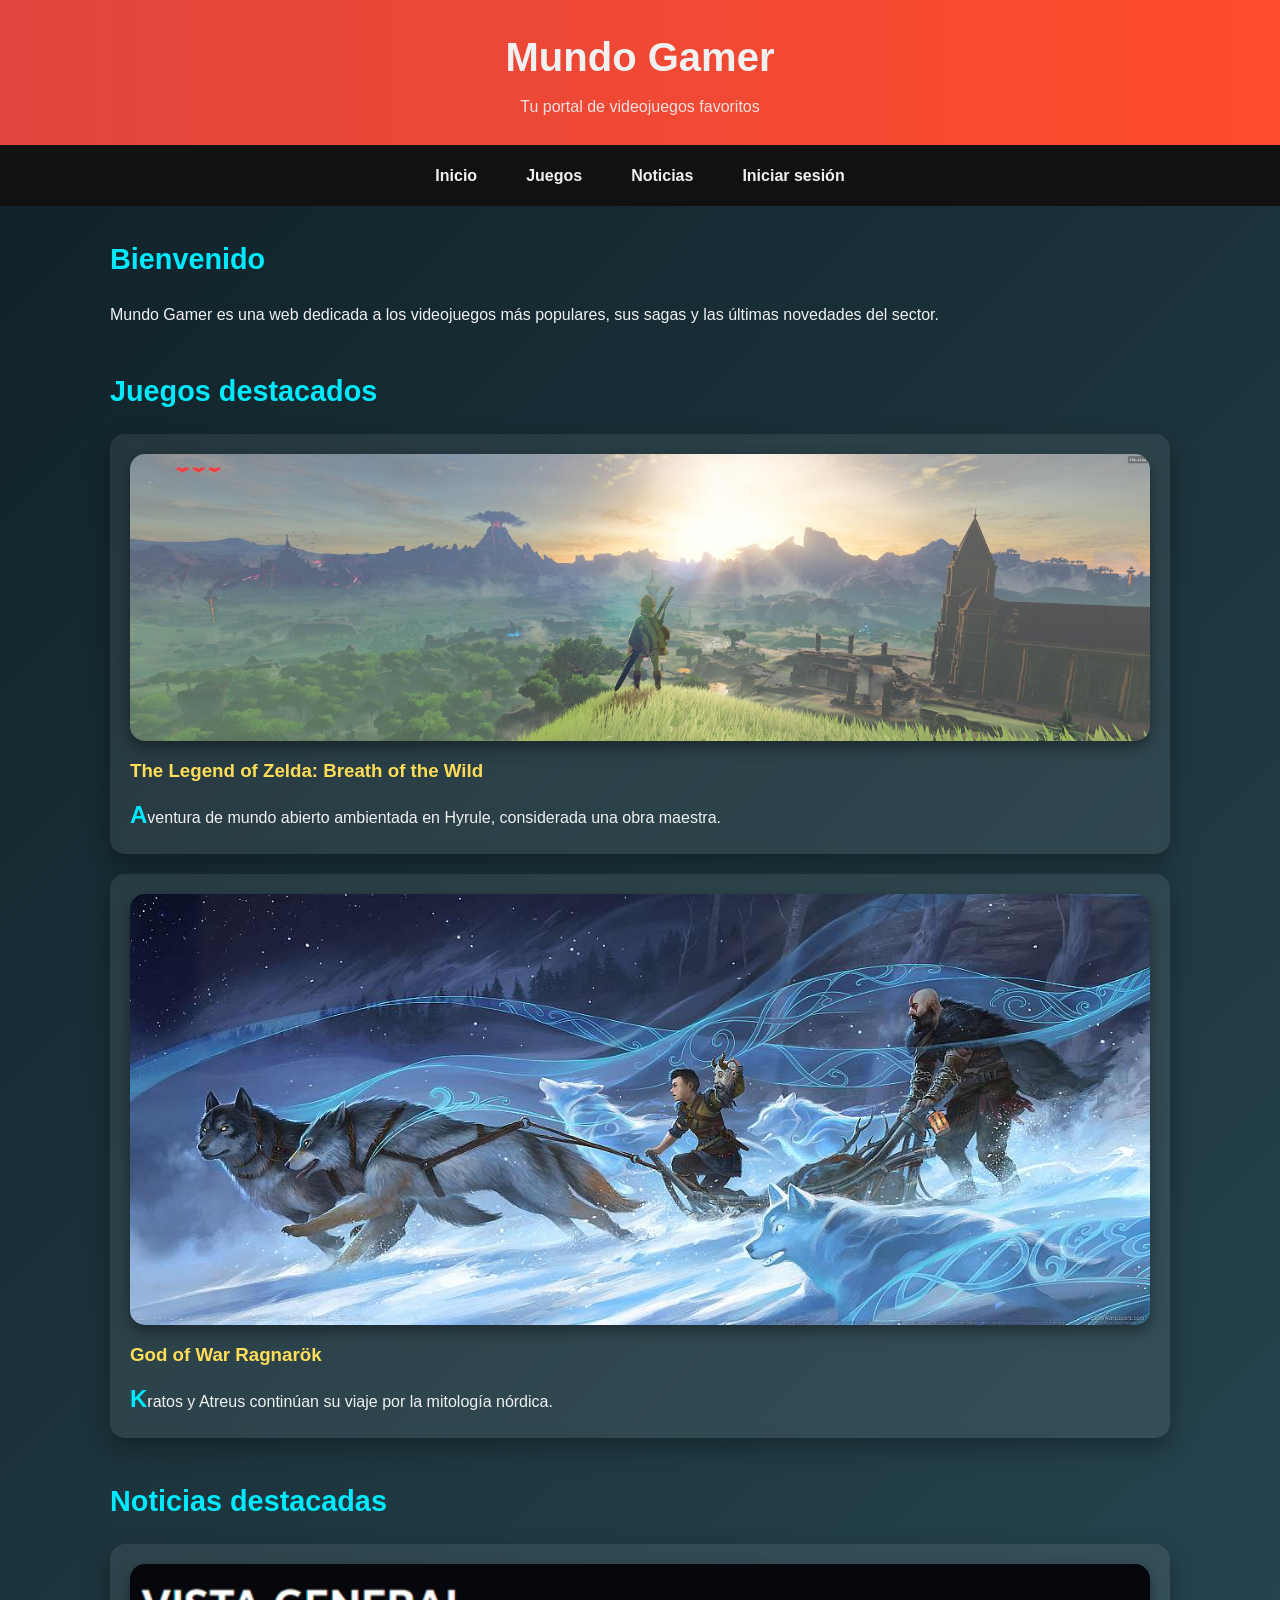
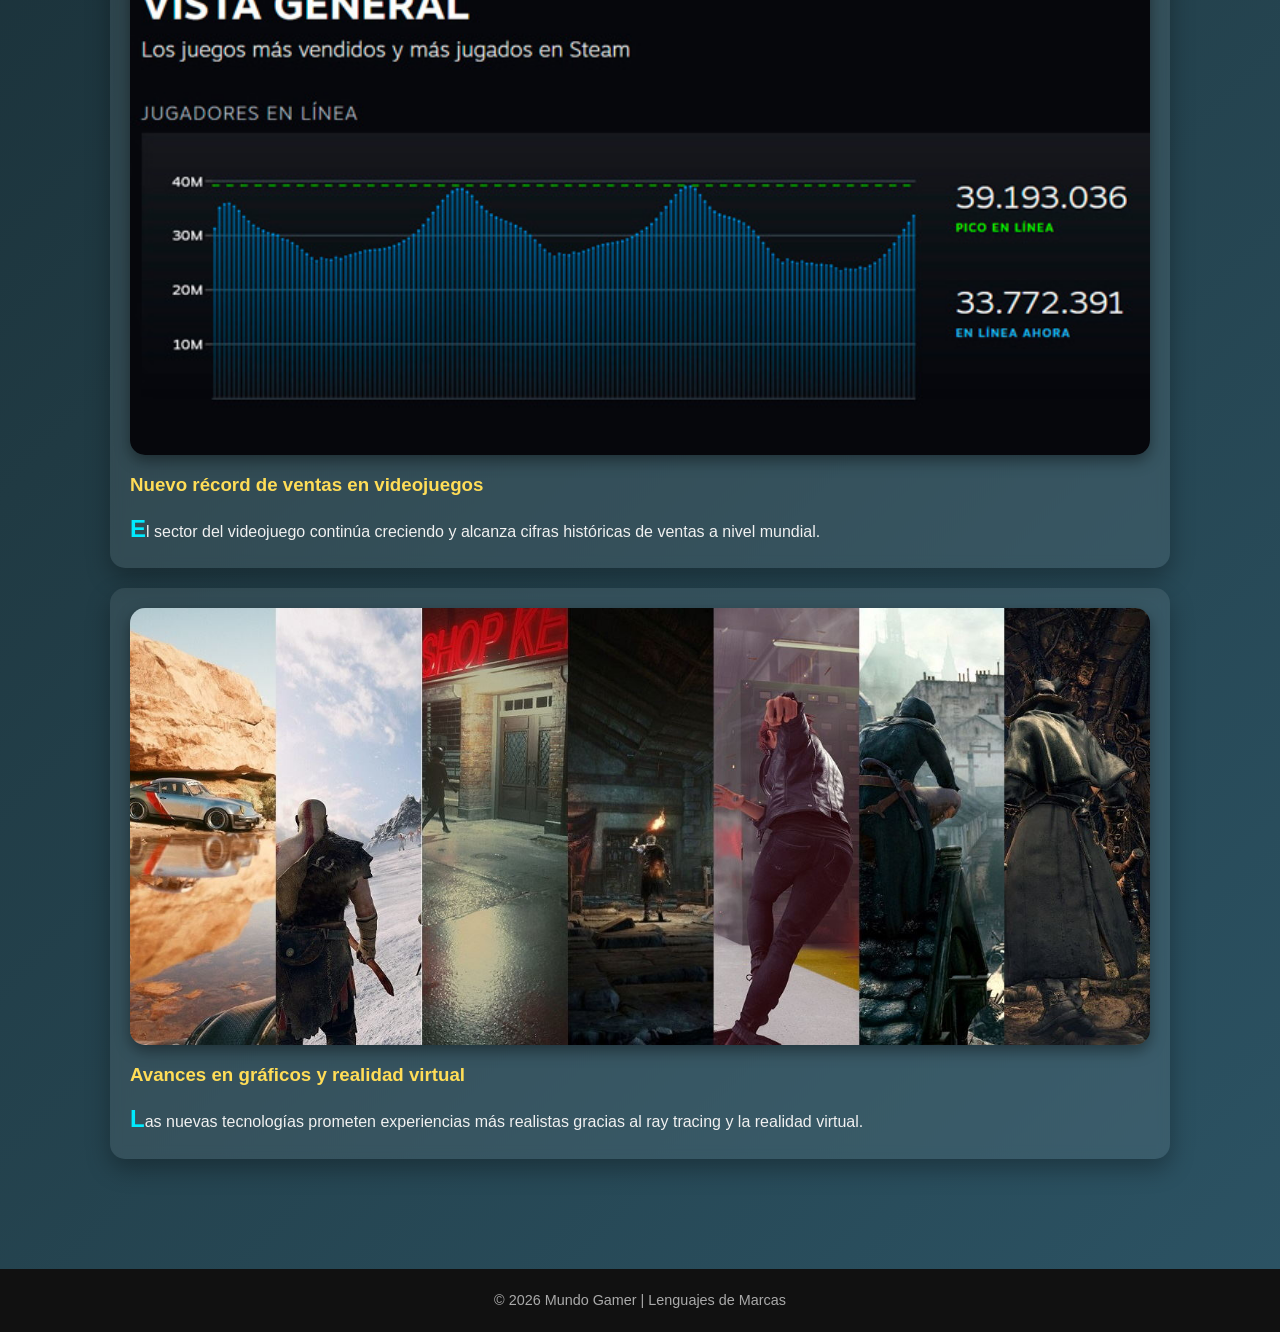
<file: index.html>
<!DOCTYPE html>
<html lang="es">

<head>
    <meta charset="UTF-8">
    <title>Mundo Gamer</title>
    <meta name="viewport" content="width=device-width, initial-scale=1.0">
    <link rel="stylesheet" href="CSSMundoGamer/estilo.css">
</head>

<body>

    <header>
        <h1> Mundo Gamer</h1>
        <p>Tu portal de videojuegos favoritos</p>
    </header>

    <nav>
        <a href="index.html">Inicio</a>
        <a href="juegos.html">Juegos</a>
        <a href="noticias.html">Noticias</a>
        <a href="contacto.html">Iniciar sesión</a>
    </nav>

    <main>
        <section>
            <h2>Bienvenido</h2>
            <p>Mundo Gamer es una web dedicada a los videojuegos más populares, sus sagas y las últimas novedades del
                sector.</p>
        </section>

        <section>
            <h2>Juegos destacados</h2>

            <article>
                <a href="zelda.html">
                    <img src="Imágenes MundoGamer/zelda panoramica.jpg" alt="The Legend of Zelda Breath of the Wild">
                </a>
                <h3>The Legend of Zelda: Breath of the Wild</h3>
                <p>Aventura de mundo abierto ambientada en Hyrule, considerada una obra maestra.</p>
            </article>

            <article>
                <a href="godofwar.html">
                    <img src="Imágenes MundoGamer/panoramica god of war 2.jpg" alt="God of War Ragnarök">
                </a>
                <h3>God of War Ragnarök</h3>
                <p>Kratos y Atreus continúan su viaje por la mitología nórdica.</p>
            </article>
        </section>

        <section>
            <h2>Noticias destacadas</h2>

            <article>
                <a href="coming soon.html">
                    <img src="Imágenes MundoGamer/ventas videojuegos.jpg" alt="Record de vantas en videojuegos">
                </a>
                <h3>Nuevo récord de ventas en videojuegos</h3>
                <p>El sector del videojuego continúa creciendo y alcanza cifras históricas de ventas a nivel mundial.
                </p>
            </article>

            <article>
                <a href="coming soon.html">
                    <img src="Imágenes MundoGamer/avances graficos.jpg" alt="Avances en gráficos y realidad virtual">
                </a>
                <h3>Avances en gráficos y realidad virtual</h3>
                <p>Las nuevas tecnologías prometen experiencias más realistas gracias al ray tracing y la realidad
                    virtual.</p>
            </article>
        </section>
    </main>

    <footer>
        &copy; 2026 Mundo Gamer | Lenguajes de Marcas
    </footer>

</body>

</html>
</file>
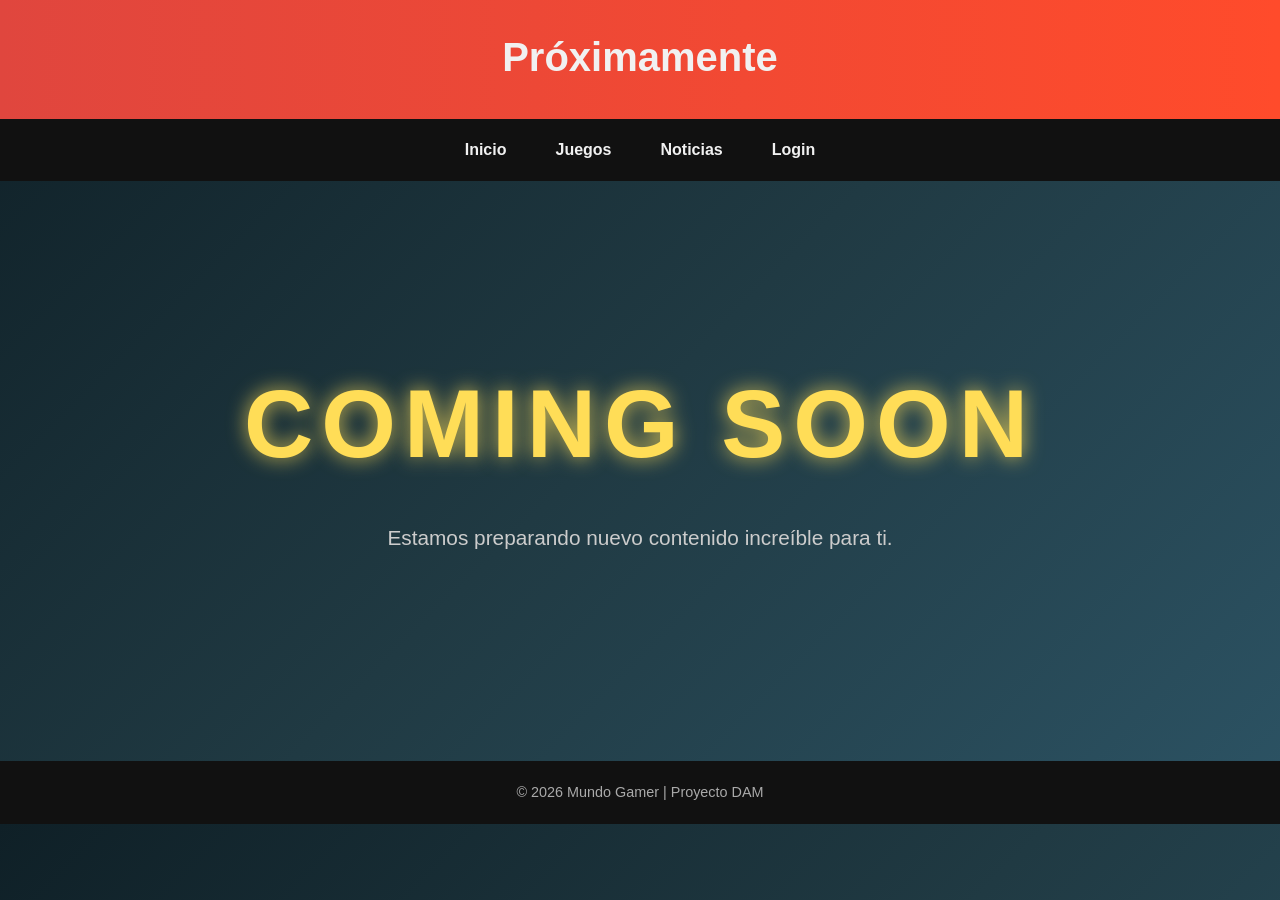
<file: coming soon.html>
<!DOCTYPE html>
<html lang="es">

<head>
    <meta charset="UTF-8">
    <title>Coming Soon | Mundo Gamer</title>
    <meta name="viewport" content="width=device-width, initial-scale=1.0">

    <!-- CSS general -->
    <link rel="stylesheet" href="CSSMundoGamer/estilo.css">

    <!-- CSS específico -->
    <link rel="stylesheet" href="CSSMundoGamer/coming soon.css">
</head>

<body>
    <!-- Gracias por la idea del coming soon Diego -->
    <header>
        <h1>Próximamente</h1>
    </header>

    <nav>
        <a href="index.html">Inicio</a>
        <a href="juegos.html">Juegos</a>
        <a href="noticias.html">Noticias</a>
        <a href="contacto.html">Login</a>
    </nav>

    <main class="coming-container">

        <h2 class="coming-text">COMING SOON</h2>

        <p class="coming-subtext">
            Estamos preparando nuevo contenido increíble para ti.
        </p>

    </main>

    <footer>
        © 2026 Mundo Gamer | Proyecto DAM
    </footer>

</body>

</html>
</file>
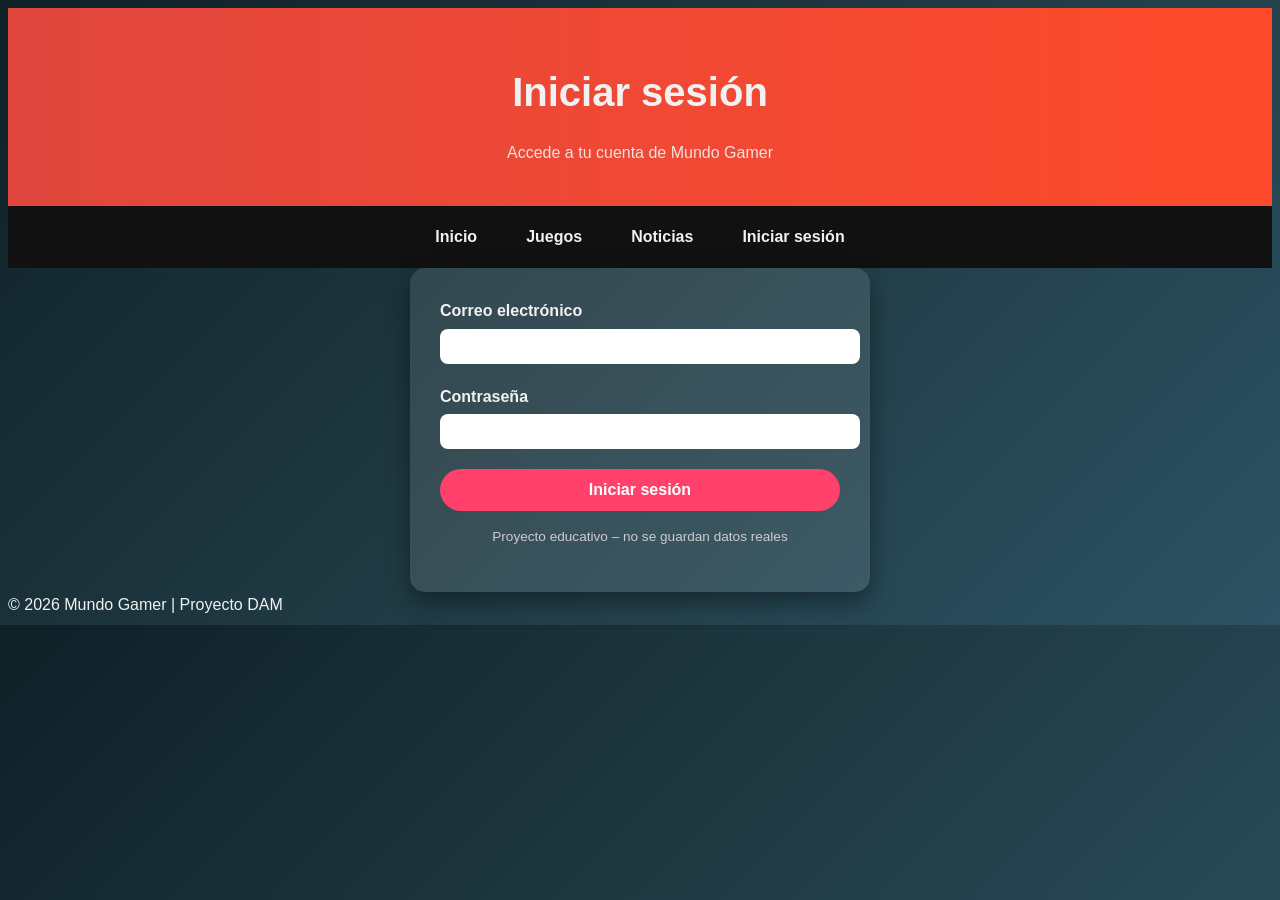
<file: contacto.html>
<!DOCTYPE html>
<html lang="es">

<head>
    <meta charset="UTF-8">
    <title>Iniciar sesión | Mundo Gamer</title>
    <meta name="viewport" content="width=device-width, initial-scale=1.0">
    <link rel="stylesheet" href="CSSMundoGamer/contacto.css">
</head>

<body>

    <header>
        <h1>Iniciar sesión</h1>
        <p>Accede a tu cuenta de Mundo Gamer</p>
    </header>

    <nav>
        <a href="index.html">Inicio</a>
        <a href="juegos.html">Juegos</a>
        <a href="noticias.html">Noticias</a>
        <a href="contacto.html">Iniciar sesión</a>
    </nav>

    <main>

        <section class="login">
            <form action="#" method="post">

                <label for="email">Correo electrónico</label>
                <input type="email" id="email" name="email" required>

                <label for="password">Contraseña</label>
                <input type="password" id="password" name="password" required>

                <button type="submit">Iniciar sesión</button>

                <p class="nota">Proyecto educativo – no se guardan datos reales</p>
            </form>
        </section>

    </main>

    <footer>
        © 2026 Mundo Gamer | Proyecto DAM
    </footer>

</body>

</html>
</file>
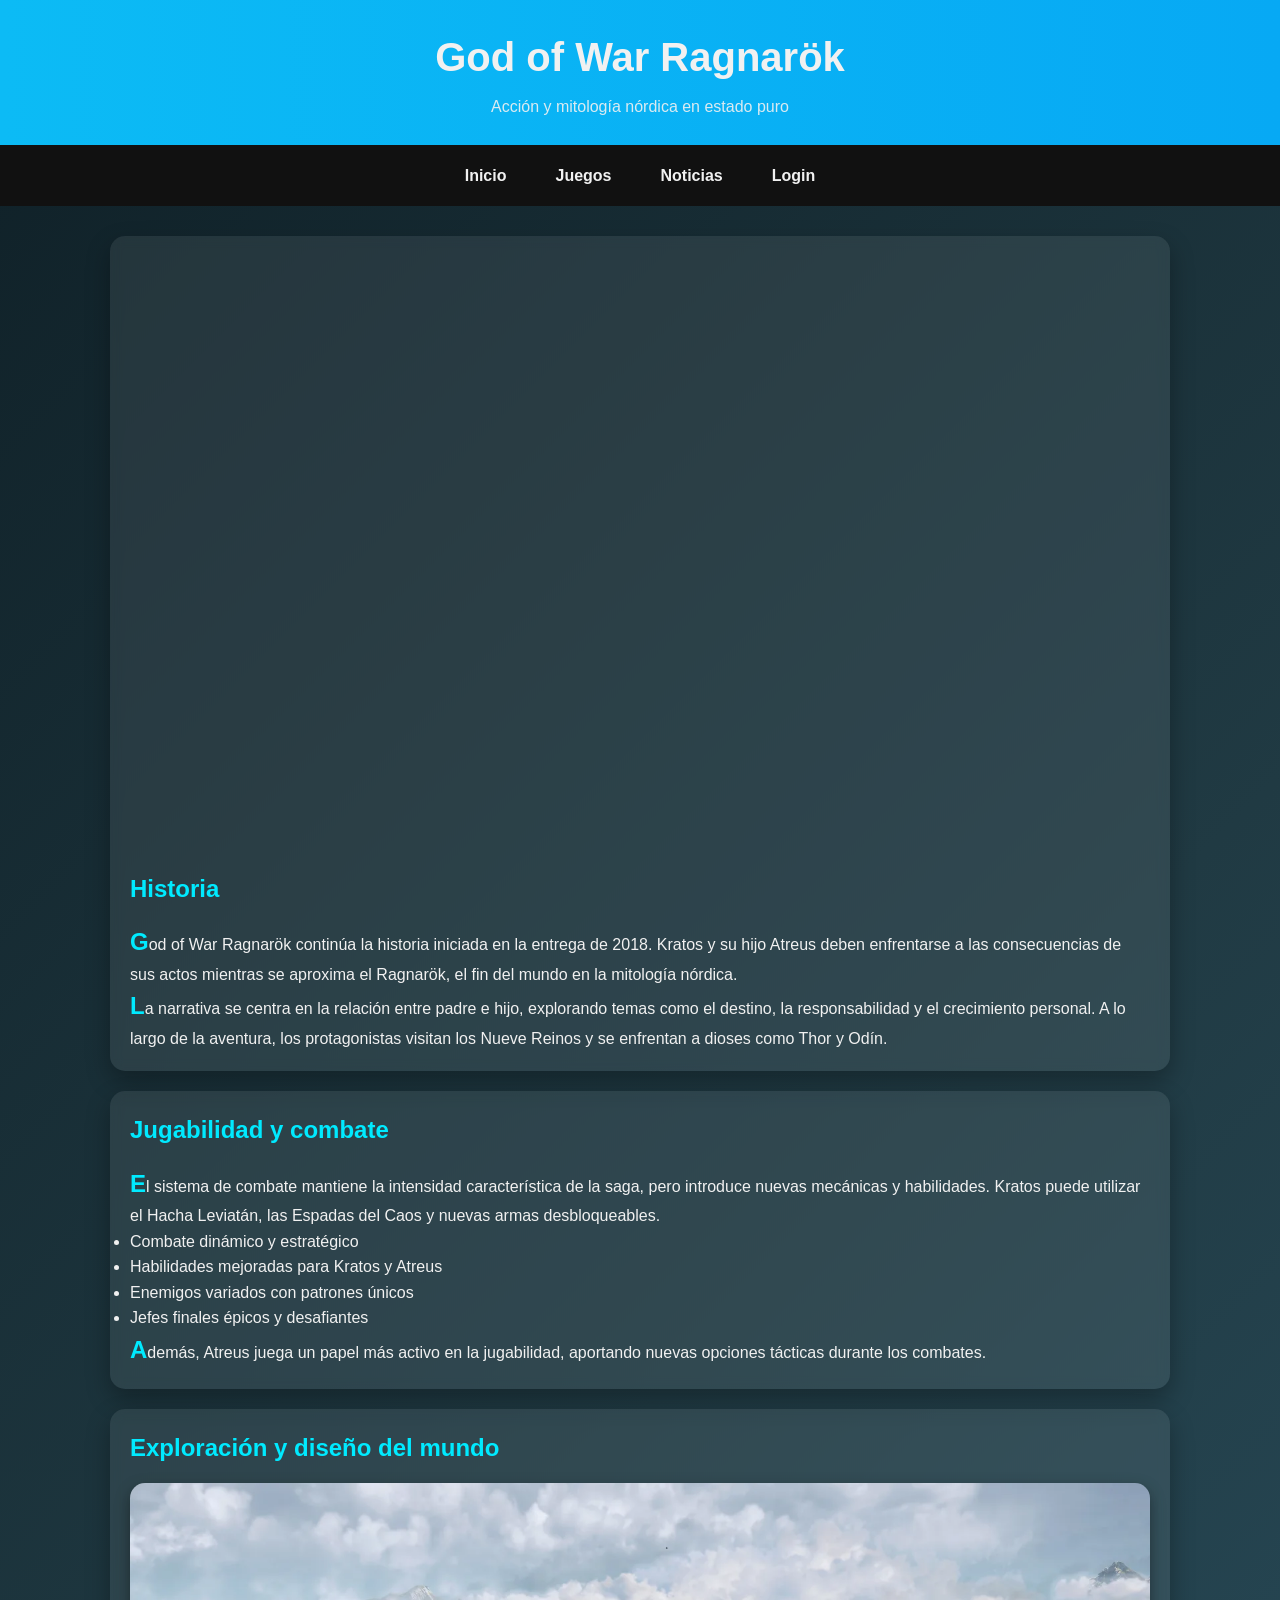
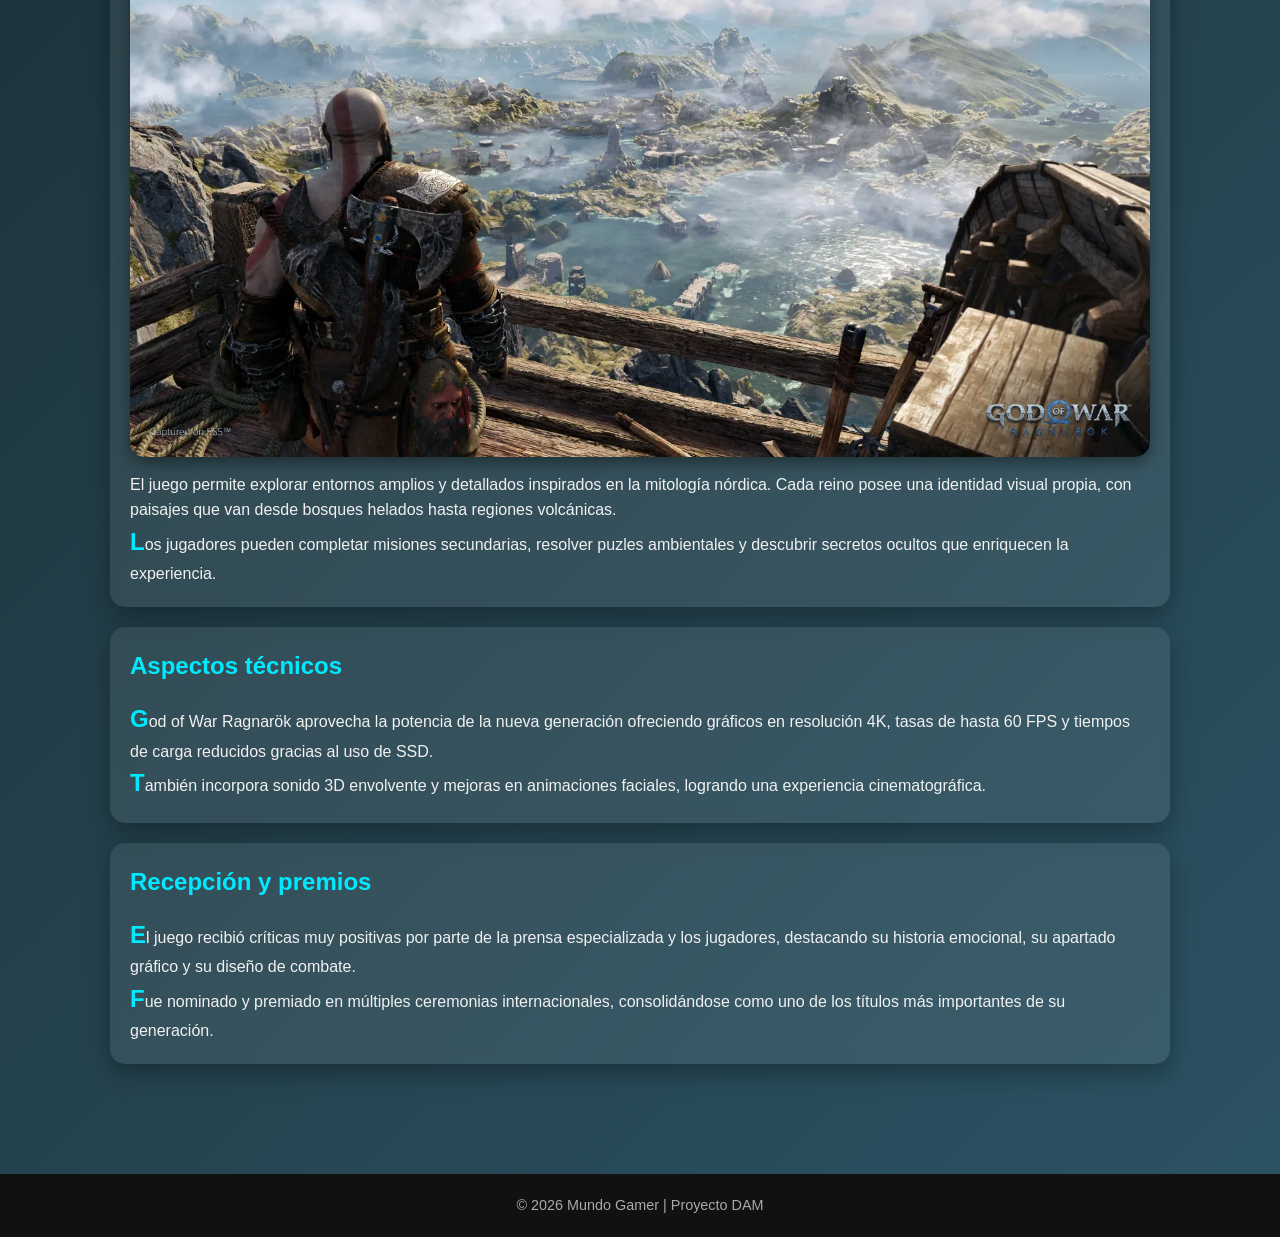
<file: godofwar.html>
<!DOCTYPE html>
<html lang="es">

<head>
    <meta charset="UTF-8">
    <title>God of War Ragnarök | Mundo Gamer</title>
    <meta name="viewport" content="width=device-width, initial-scale=1.0">
    <link rel="stylesheet" href="CSSMundoGamer/godofwar.css">
</head>

<body>

    <header>
        <h1>God of War Ragnarök</h1>
        <p>Acción y mitología nórdica en estado puro</p>
    </header>

    <nav>
        <a href="index.html">Inicio</a>
        <a href="juegos.html">Juegos</a>
        <a href="noticias.html">Noticias</a>
        <a href="contacto.html">Login</a>
    </nav>

    <main>
        <section>

            <article>
                <div class="video-container">
                    <iframe width="auto" height="auto" src="https://www.youtube.com/embed/jb0LtQBNqhY?si=cz6kAe1ga6jBAGvY"
                        title="YouTube video player" frameborder="0"
                        allow="accelerometer; autoplay; clipboard-write; encrypted-media; gyroscope; picture-in-picture; web-share"
                        referrerpolicy="strict-origin-when-cross-origin" allowfullscreen></iframe>
                </div>
                <h2>Historia</h2>

                <p>
                    God of War Ragnarök continúa la historia iniciada en la entrega de 2018.
                    Kratos y su hijo Atreus deben enfrentarse a las consecuencias de sus actos
                    mientras se aproxima el Ragnarök, el fin del mundo en la mitología nórdica.
                </p>

                <p>
                    La narrativa se centra en la relación entre padre e hijo, explorando temas
                    como el destino, la responsabilidad y el crecimiento personal. A lo largo
                    de la aventura, los protagonistas visitan los Nueve Reinos y se enfrentan
                    a dioses como Thor y Odín.
                </p>
            </article>

            <article>
                <h2>Jugabilidad y combate</h2>

                <p>
                    El sistema de combate mantiene la intensidad característica de la saga,
                    pero introduce nuevas mecánicas y habilidades. Kratos puede utilizar el
                    Hacha Leviatán, las Espadas del Caos y nuevas armas desbloqueables.
                </p>

                <ul>
                    <li>Combate dinámico y estratégico</li>
                    <li>Habilidades mejoradas para Kratos y Atreus</li>
                    <li>Enemigos variados con patrones únicos</li>
                    <li>Jefes finales épicos y desafiantes</li>
                </ul>

                <p>
                    Además, Atreus juega un papel más activo en la jugabilidad,
                    aportando nuevas opciones tácticas durante los combates.
                </p>
            </article>

            <article>
                <h2>Exploración y diseño del mundo</h2>

                <p>
                    <img src="Imágenes MundoGamer/God-of-War-Ragnarok.jpg" alt="God-of-War-Ragnarok">
                    El juego permite explorar entornos amplios y detallados inspirados
                    en la mitología nórdica. Cada reino posee una identidad visual propia,
                    con paisajes que van desde bosques helados hasta regiones volcánicas.
                </p>

                <p>
                    Los jugadores pueden completar misiones secundarias, resolver puzles
                    ambientales y descubrir secretos ocultos que enriquecen la experiencia.
                </p>
            </article>

            <article>
                <h2>Aspectos técnicos</h2>

                <p>
                    God of War Ragnarök aprovecha la potencia de la nueva generación
                    ofreciendo gráficos en resolución 4K, tasas de hasta 60 FPS y
                    tiempos de carga reducidos gracias al uso de SSD.
                </p>

                <p>
                    También incorpora sonido 3D envolvente y mejoras en animaciones
                    faciales, logrando una experiencia cinematográfica.
                </p>
            </article>

            <article>
                <h2>Recepción y premios</h2>

                <p>
                    El juego recibió críticas muy positivas por parte de la prensa
                    especializada y los jugadores, destacando su historia emocional,
                    su apartado gráfico y su diseño de combate.
                </p>

                <p>
                    Fue nominado y premiado en múltiples ceremonias internacionales,
                    consolidándose como uno de los títulos más importantes de su generación.
                </p>
            </article>

        </section>

    </main>

    <footer>
        © 2026 Mundo Gamer | Proyecto DAM
    </footer>

</body>

</html>
</file>
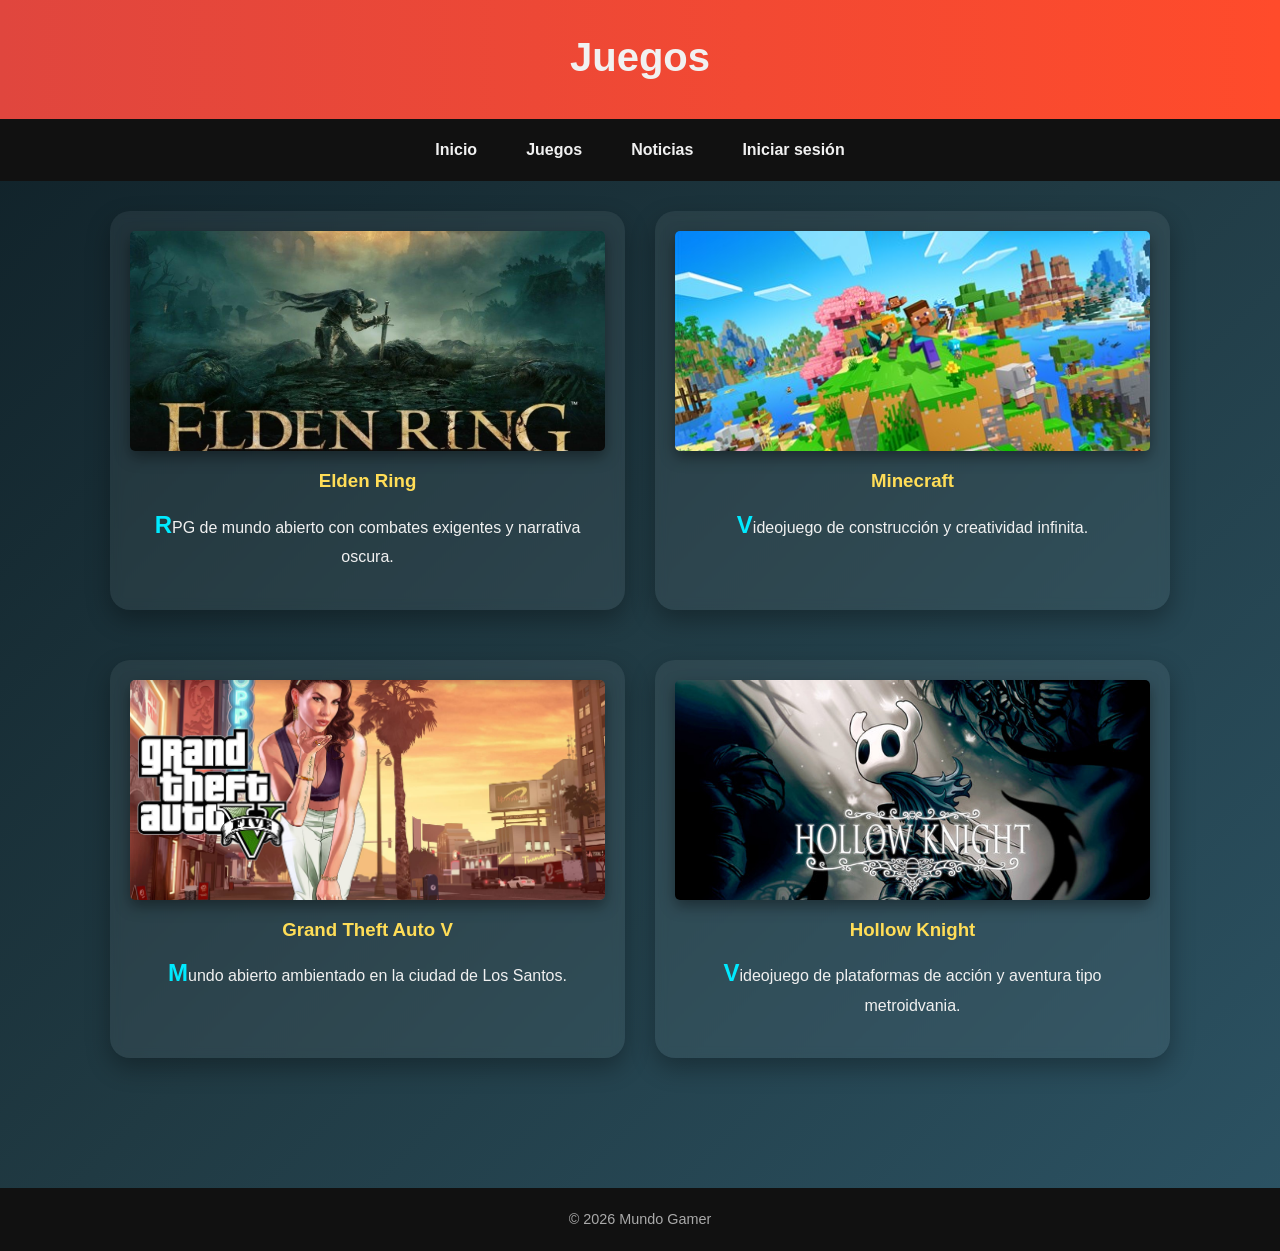
<file: juegos.html>
<!DOCTYPE html>
<html lang="es">

<head>
    <meta charset="UTF-8">
    <title>Juegos | Mundo Gamer</title>
    <meta name="viewport" content="width=device-width, initial-scale=1.0">
    <link rel="stylesheet" href="CSSMundoGamer/estilo.css">
    <link rel="stylesheet" href="CSSMundoGamer/juegos.css">
</head>

<body>

    <header>
        <h1>Juegos</h1>
    </header>

    <nav>
        <a href="index.html">Inicio</a>
        <a href="juegos.html">Juegos</a>
        <a href="noticias.html">Noticias</a>
        <a href="contacto.html">Iniciar sesión</a>
    </nav>

    <main>
        <section class="grid">

            <article>
                <a href="coming soon.html">
                    <img src="Imágenes MundoGamer/elden-ring-.jpg" alt="Elden Ring">
                </a>
                <h3>Elden Ring</h3>
                <p>RPG de mundo abierto con combates exigentes y narrativa oscura.</p>
            </article>

            <article>
                <a href="coming soon.html">
                    <img src="Imágenes MundoGamer/mineccraft4.jpg" alt="Minecraft">
                </a>
                <h3>Minecraft</h3>
                <p>Videojuego de construcción y creatividad infinita.</p>
            </article>

            <article>
                <a href="coming soon.html">
                    <img src="Imágenes MundoGamer/gta-5-1.jpg" alt="GTAV">
                </a>
                <h3>Grand Theft Auto V</h3>
                <p>Mundo abierto ambientado en la ciudad de Los Santos.</p>
            </article>

            <article>
                <a href="coming soon.html">
                    <img src="Imágenes MundoGamer/hollow-knight.jpg" alt="hollow-knight">
                </a>
                <h3>Hollow Knight</h3>
                <p>Videojuego de plataformas de acción y aventura tipo metroidvania.</p>
            </article>

        </section>
    </main>

    <footer>
        &copy; 2026 Mundo Gamer
    </footer>

</body>

</html>
</file>
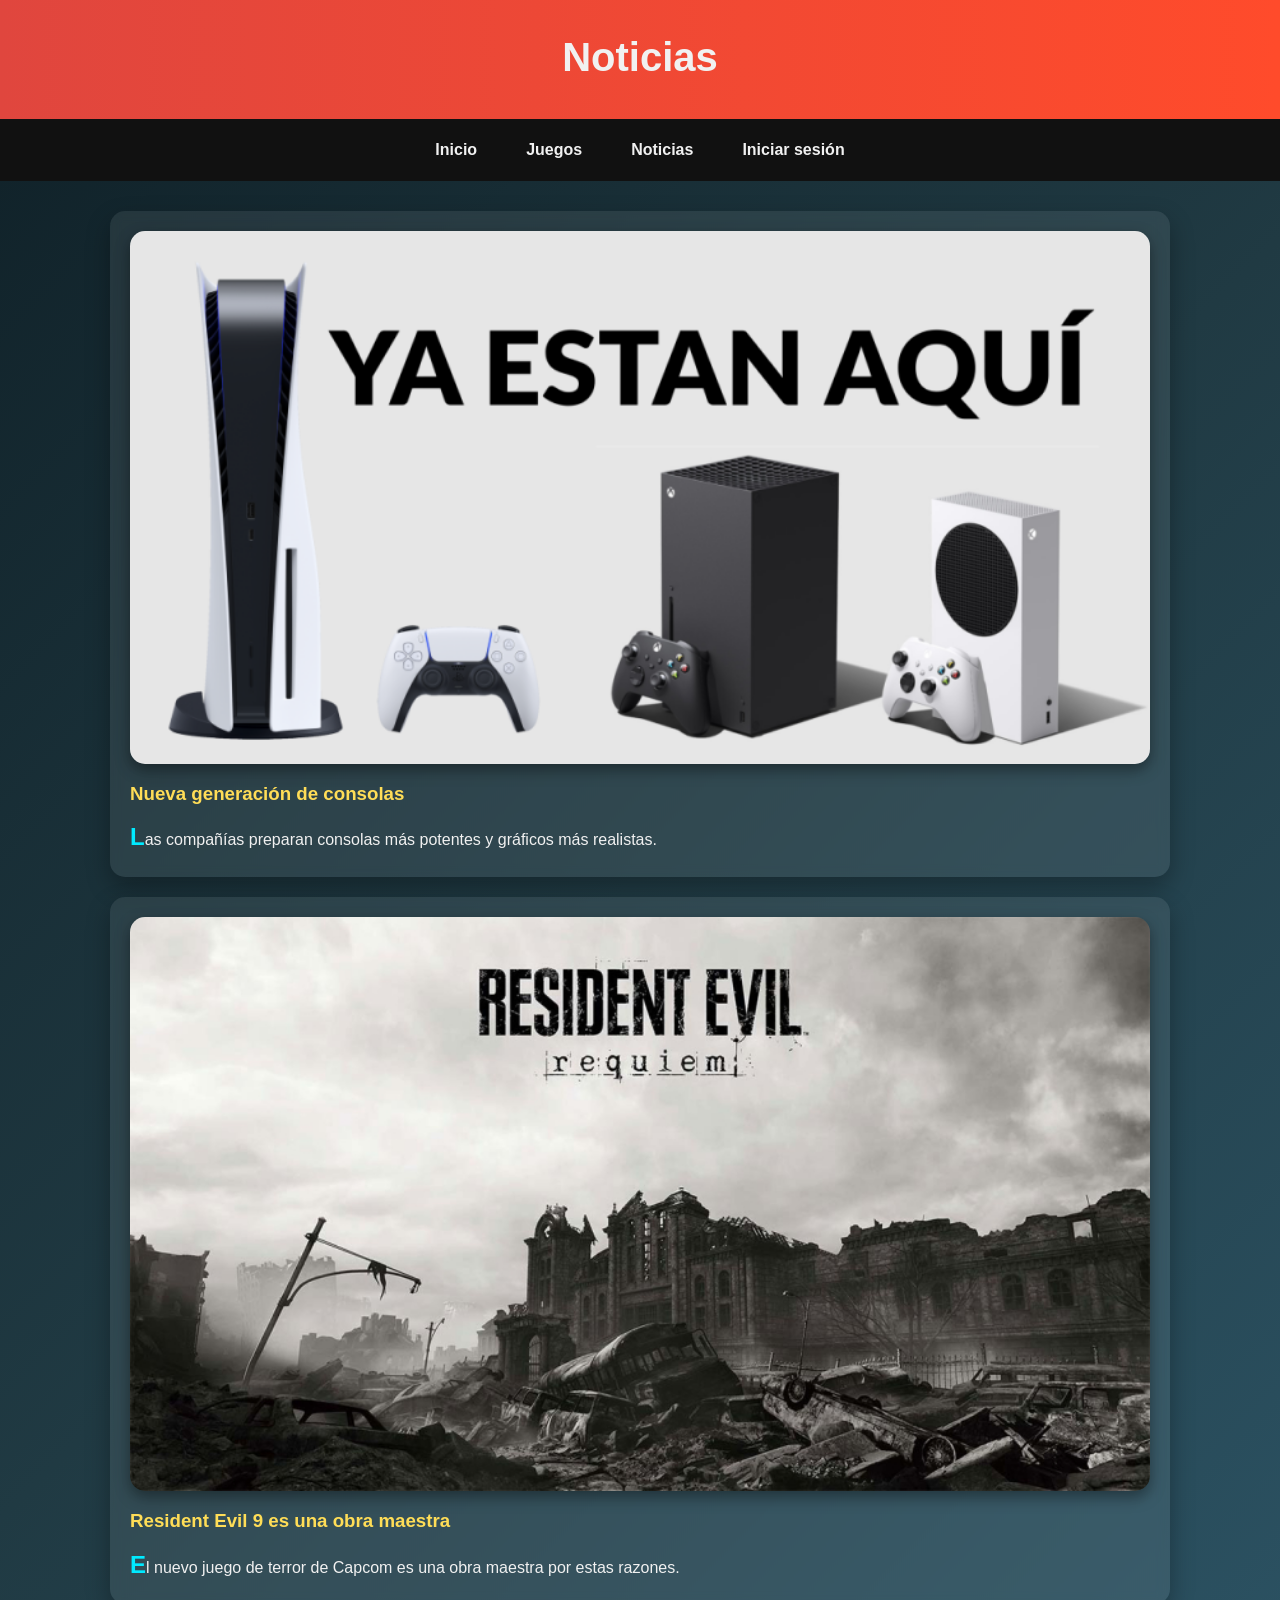
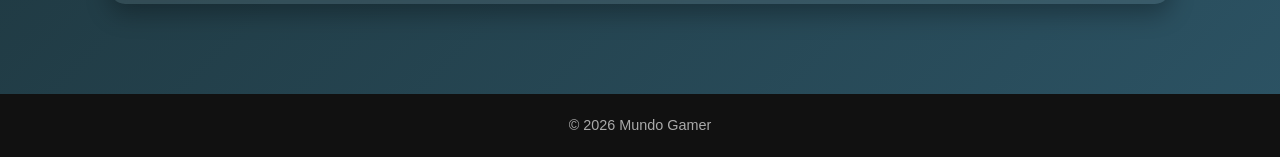
<file: noticias.html>
<!DOCTYPE html>
<html lang="es">

<head>
    <meta charset="UTF-8">
    <title>Noticias | Mundo Gamer</title>
    <meta name="viewport" content="width=device-width, initial-scale=1.0">
    <link rel="stylesheet" href="CSSMundoGamer/estilo.css">
</head>

<body>

    <header>
        <h1>Noticias</h1>
    </header>

    <nav>
        <a href="index.html">Inicio</a>
        <a href="juegos.html">Juegos</a>
        <a href="noticias.html">Noticias</a>
        <a href="contacto.html">Iniciar sesión</a>
    </nav>

    <main>
        <article>
            <a href="nuevageneracion.html">
                <img src="Imágenes MundoGamer/generacion de consolas.png" alt=Nueva generación de consolas>
            </a>
            <h3>Nueva generación de consolas</h3>
            <p>Las compañías preparan consolas más potentes y gráficos más realistas.</p>
        </article>

        <article>
            <a href="coming soon.html">
                <img src="Imágenes MundoGamer/resident evil.jpeg" alt="Resident Evil 9">
            </a>
            <h3>Resident Evil 9 es una obra maestra</h3>
            <p>El nuevo juego de terror de Capcom es una obra maestra por estas razones.</p>
        </article>
    </main>

    <footer>
        &copy; 2026 Mundo Gamer
    </footer>

</body>

</html>
</file>
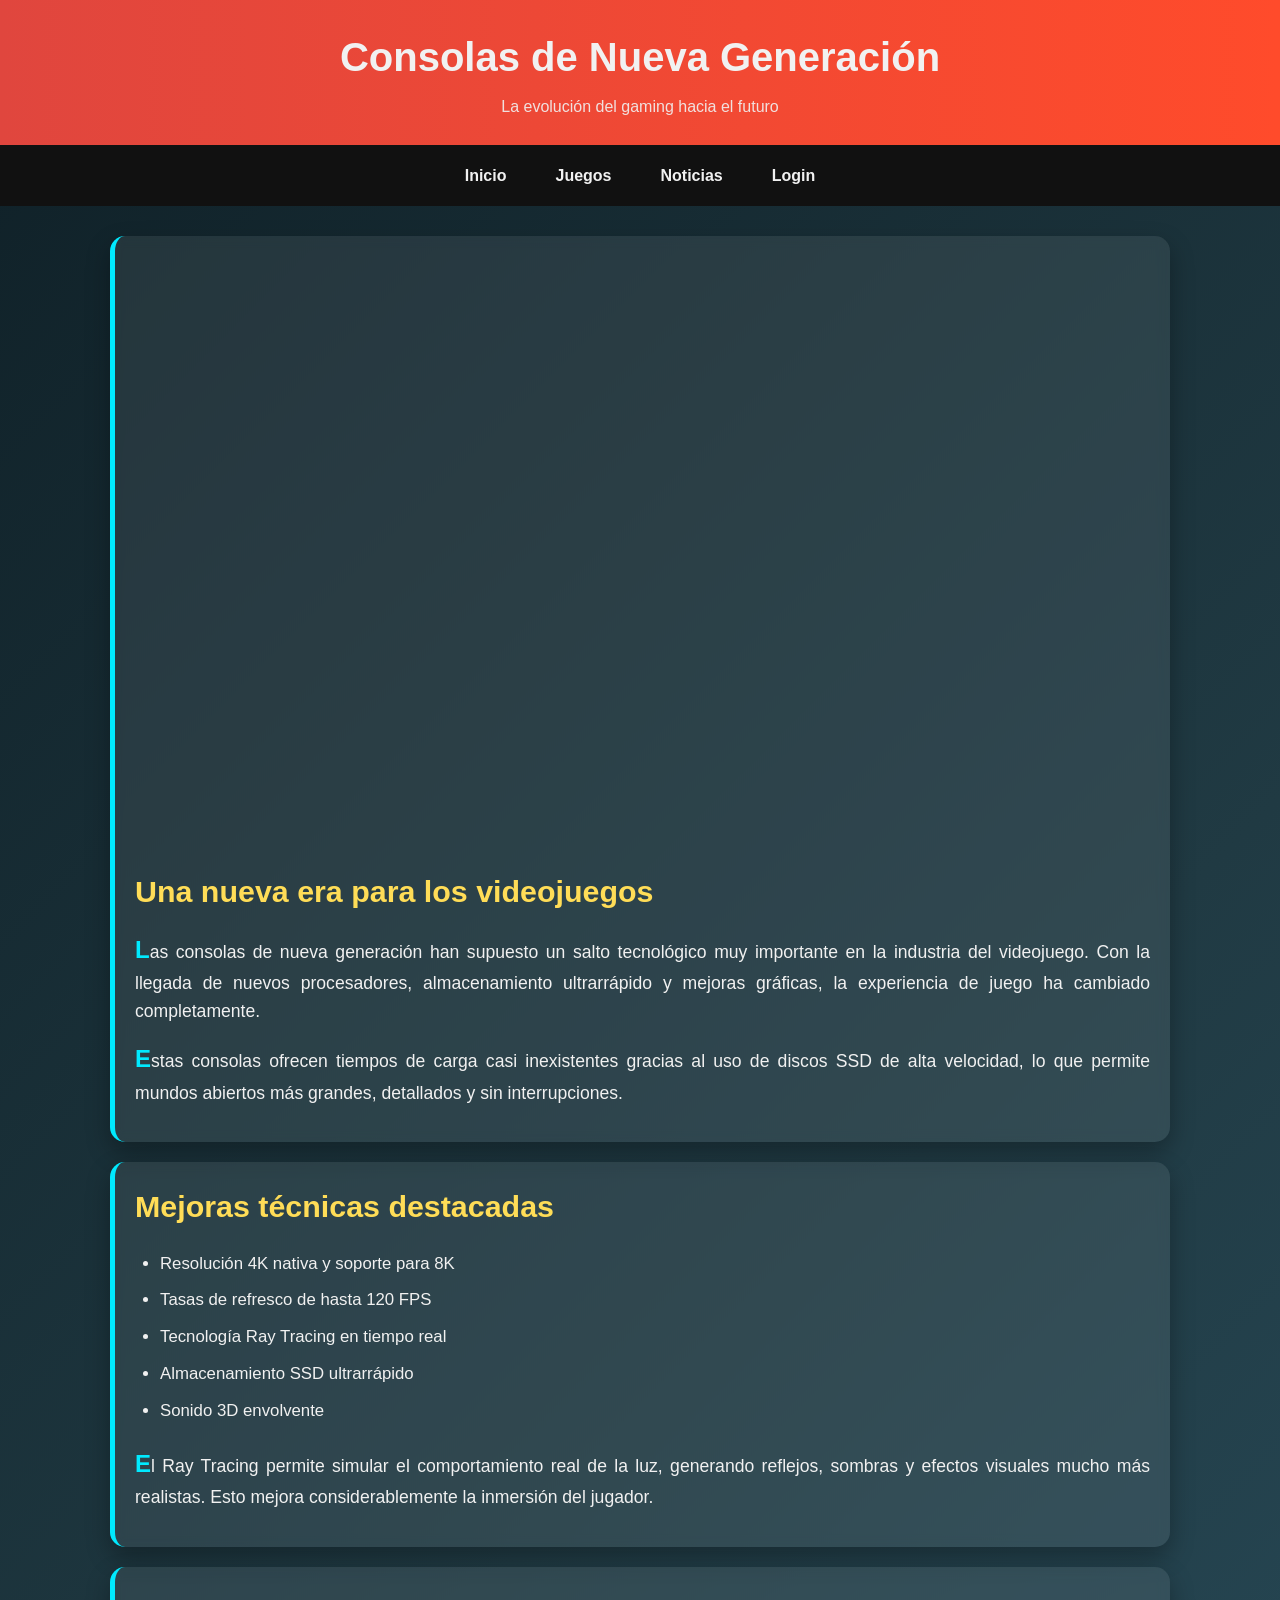
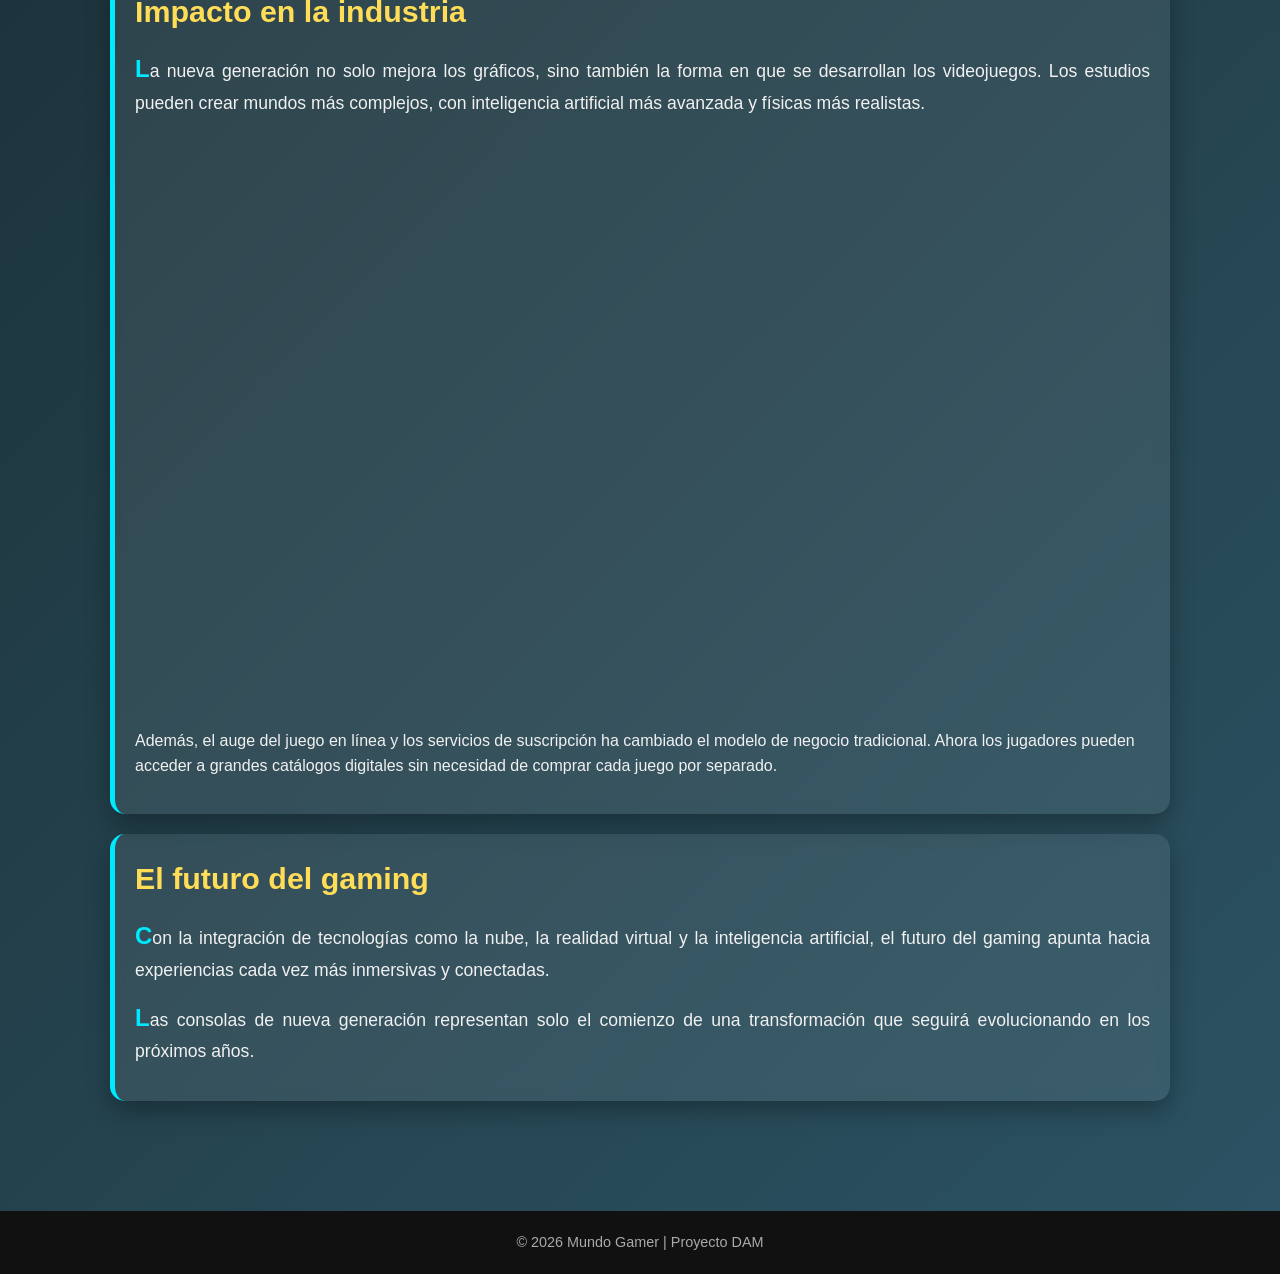
<file: nuevageneracion.html>
<!DOCTYPE html>
<html lang="es">

<head>
    <meta charset="UTF-8">
    <title>Consolas de Nueva Generación | Mundo Gamer</title>
    <meta name="viewport" content="width=device-width, initial-scale=1.0">
    <link rel="stylesheet" href="CSSMundoGamer/estilo.css">
    <link rel="stylesheet" href="CSSMundoGamer/noticia.css">
</head>

<body>

    <header>
        <h1>Consolas de Nueva Generación</h1>
        <p>La evolución del gaming hacia el futuro</p>
    </header>

    <nav>
        <a href="index.html">Inicio</a>
        <a href="juegos.html">Juegos</a>
        <a href="noticias.html">Noticias</a>
        <a href="contacto.html">Login</a>
    </nav>

    <main>

        <section>

            <article>
                <div class="video-container">
                    <iframe width="auto" height="auto"
                        src="https://www.youtube.com/embed/RkC0l4iekYo?si=dTOjBMLJp6_vdG45&amp;start=2"
                        title="YouTube video player" frameborder="0"
                        allow="accelerometer; autoplay; clipboard-write; encrypted-media; gyroscope; picture-in-picture; web-share"
                        referrerpolicy="strict-origin-when-cross-origin" allowfullscreen></iframe>
                </div>
                <h2>Una nueva era para los videojuegos</h2>

                <p>
                    Las consolas de nueva generación han supuesto un salto tecnológico
                    muy importante en la industria del videojuego. Con la llegada de
                    nuevos procesadores, almacenamiento ultrarrápido y mejoras gráficas,
                    la experiencia de juego ha cambiado completamente.
                </p>

                <p>
                    Estas consolas ofrecen tiempos de carga casi inexistentes gracias al
                    uso de discos SSD de alta velocidad, lo que permite mundos abiertos
                    más grandes, detallados y sin interrupciones.
                </p>
            </article>

            <article>
                <h2>Mejoras técnicas destacadas</h2>

                <ul>
                    <li>Resolución 4K nativa y soporte para 8K</li>
                    <li>Tasas de refresco de hasta 120 FPS</li>
                    <li>Tecnología Ray Tracing en tiempo real</li>
                    <li>Almacenamiento SSD ultrarrápido</li>
                    <li>Sonido 3D envolvente</li>
                </ul>

                <p>
                    El Ray Tracing permite simular el comportamiento real de la luz,
                    generando reflejos, sombras y efectos visuales mucho más realistas.
                    Esto mejora considerablemente la inmersión del jugador.
                </p>
            </article>

            <article>
                <h2>Impacto en la industria</h2>

                <p>
                    La nueva generación no solo mejora los gráficos, sino también la
                    forma en que se desarrollan los videojuegos. Los estudios pueden
                    crear mundos más complejos, con inteligencia artificial más avanzada
                    y físicas más realistas.
                </p>

                <p>
                <div class="video-container">
                    <iframe width="560" height="315" src="https://www.youtube.com/embed/0tUqIHwHDEc?si=ZnsW5uPnUv-Yh7PS"
                        title="YouTube video player" frameborder="0"
                        allow="accelerometer; autoplay; clipboard-write; encrypted-media; gyroscope; picture-in-picture; web-share"
                        referrerpolicy="strict-origin-when-cross-origin" allowfullscreen></iframe>
                </div>
                Además, el auge del juego en línea y los servicios de suscripción
                ha cambiado el modelo de negocio tradicional. Ahora los jugadores
                pueden acceder a grandes catálogos digitales sin necesidad de comprar
                cada juego por separado.
                </p>
            </article>

            <article>
                <h2>El futuro del gaming</h2>

                <p>
                    Con la integración de tecnologías como la nube, la realidad virtual
                    y la inteligencia artificial, el futuro del gaming apunta hacia
                    experiencias cada vez más inmersivas y conectadas.
                </p>

                <p>
                    Las consolas de nueva generación representan solo el comienzo de una
                    transformación que seguirá evolucionando en los próximos años.
                </p>
            </article>

        </section>

    </main>

    <footer>
        © 2026 Mundo Gamer | Proyecto DAM
    </footer>

</body>

</html>
</file>
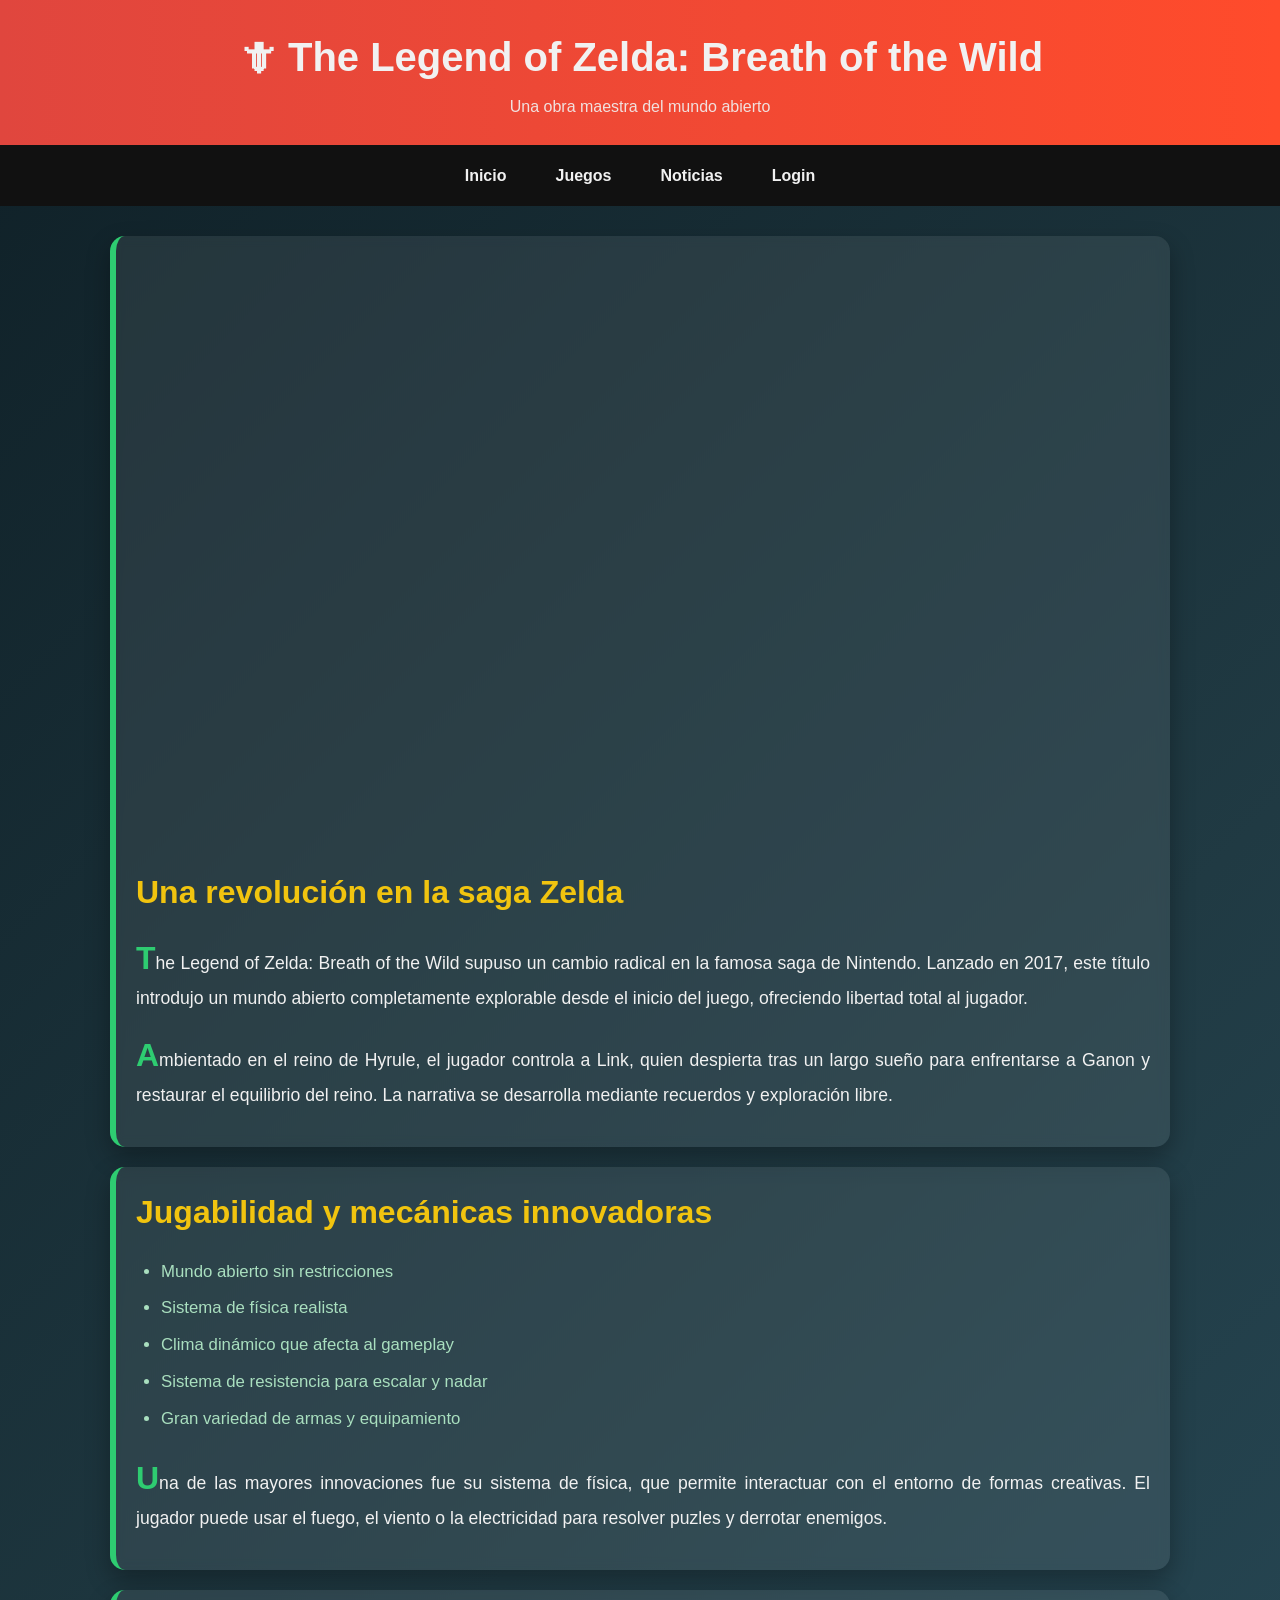
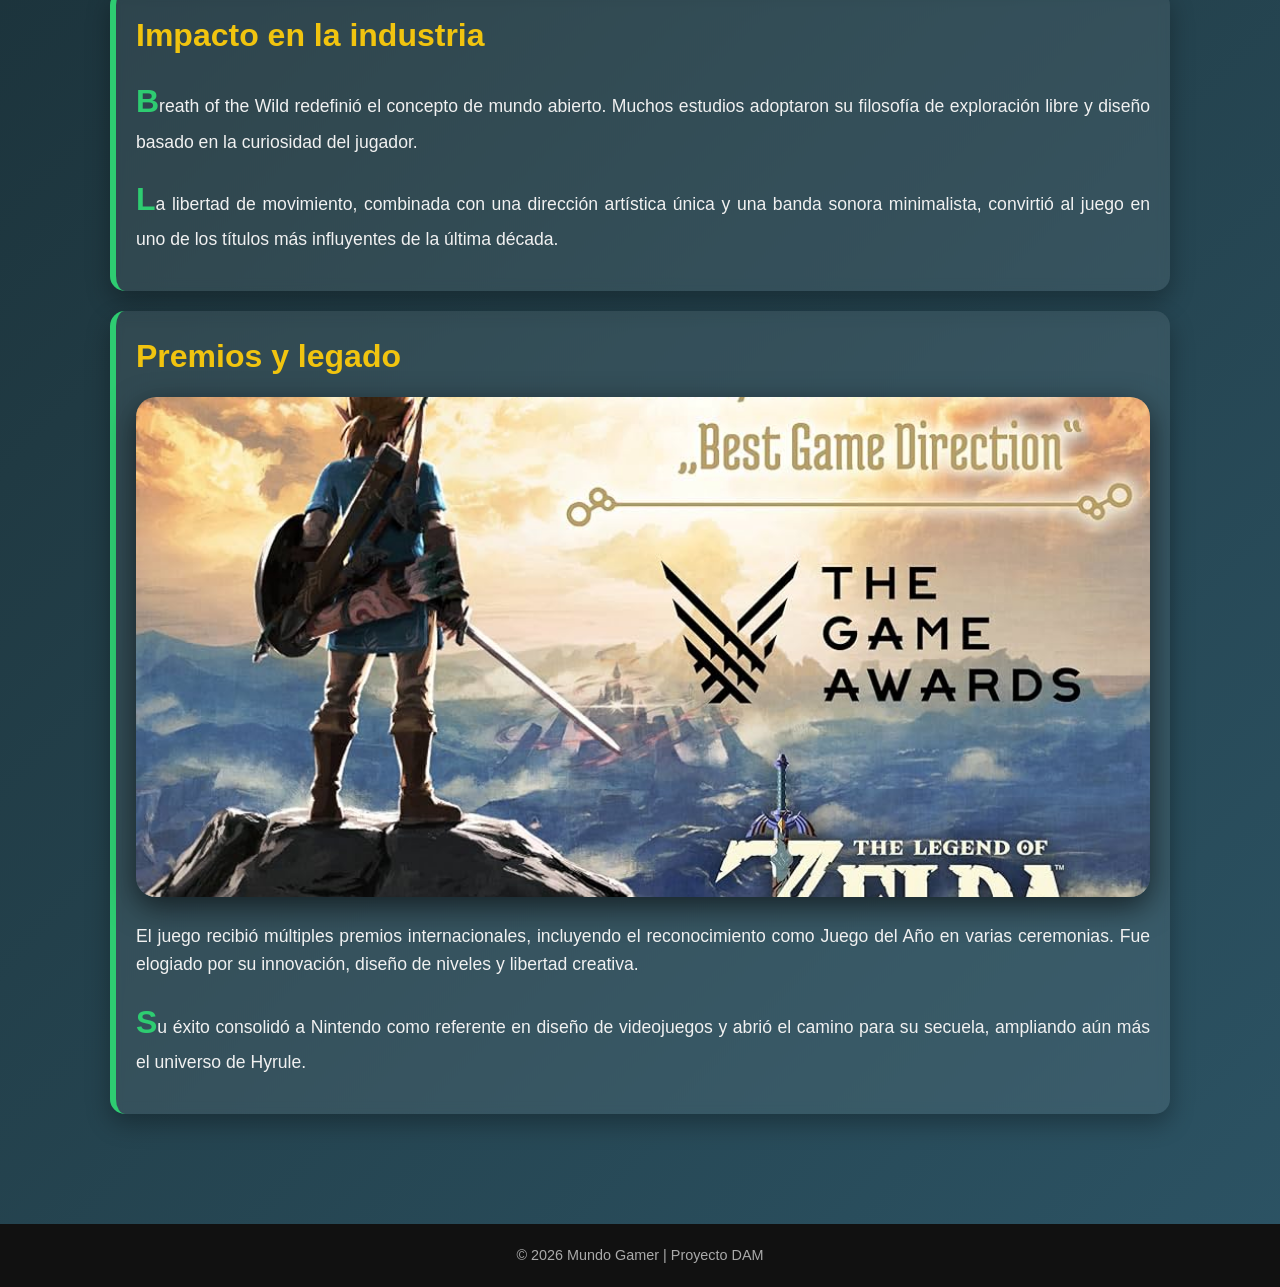
<file: zelda.html>
<!DOCTYPE html>
<html lang="es">

<head>
    <meta charset="UTF-8">
    <title>The Legend of Zelda: Breath of the Wild | Mundo Gamer</title>
    <meta name="viewport" content="width=device-width, initial-scale=1.0">

    <!-- CSS general -->
    <link rel="stylesheet" href="CSSMundoGamer/estilo.css">

    <!--CSS específico-->
    <link rel="stylesheet" href="CSSMundoGamer/zelda.css">
</head>

<body>

    <header>
        <h1>🗡 The Legend of Zelda: Breath of the Wild</h1>
        <p>Una obra maestra del mundo abierto</p>
    </header>

    <nav>
        <a href="index.html">Inicio</a>
        <a href="juegos.html">Juegos</a>
        <a href="noticias.html">Noticias</a>
        <a href="contacto.html">Login</a>
    </nav>

    <main>

        <section>

            <article>
                <div class="video-container">
                <iframe width="auto" height="auto" src="https://www.youtube.com/embed/ofH5ptn5w-A?si=a5ORl6lsvdeqjFOD"
                    title="YouTube video player" frameborder="0"
                    allow="accelerometer; autoplay; clipboard-write; encrypted-media; gyroscope; picture-in-picture; web-share"
                    referrerpolicy="strict-origin-when-cross-origin" allowfullscreen></iframe>
                </div>
                <h2>Una revolución en la saga Zelda</h2>

                <p>
                    The Legend of Zelda: Breath of the Wild supuso un cambio radical en la
                    famosa saga de Nintendo. Lanzado en 2017, este título introdujo un
                    mundo abierto completamente explorable desde el inicio del juego,
                    ofreciendo libertad total al jugador.
                </p>

                <p>
                    Ambientado en el reino de Hyrule, el jugador controla a Link,
                    quien despierta tras un largo sueño para enfrentarse a Ganon y
                    restaurar el equilibrio del reino. La narrativa se desarrolla
                    mediante recuerdos y exploración libre.
                </p>
            </article>

            <article>
                <h2>Jugabilidad y mecánicas innovadoras</h2>

                <ul>
                    <li>Mundo abierto sin restricciones</li>
                    <li>Sistema de física realista</li>
                    <li>Clima dinámico que afecta al gameplay</li>
                    <li>Sistema de resistencia para escalar y nadar</li>
                    <li>Gran variedad de armas y equipamiento</li>
                </ul>

                <p>
                    Una de las mayores innovaciones fue su sistema de física,
                    que permite interactuar con el entorno de formas creativas.
                    El jugador puede usar el fuego, el viento o la electricidad
                    para resolver puzles y derrotar enemigos.
                </p>
            </article>

            <article>
                <h2>Impacto en la industria</h2>

                <p>
                    Breath of the Wild redefinió el concepto de mundo abierto.
                    Muchos estudios adoptaron su filosofía de exploración libre
                    y diseño basado en la curiosidad del jugador.
                </p>

                <p>
                    La libertad de movimiento, combinada con una dirección artística
                    única y una banda sonora minimalista, convirtió al juego en uno
                    de los títulos más influyentes de la última década.
                </p>
            </article>

            <article>
                <h2>Premios y legado</h2>

                <p>
                    <img src="Imágenes MundoGamer/gameawards.jpg" alt="Premios de The Legend of Zelda: Breath of the Wild">
                    El juego recibió múltiples premios internacionales, incluyendo
                    el reconocimiento como Juego del Año en varias ceremonias.
                    Fue elogiado por su innovación, diseño de niveles y libertad creativa.
                </p>

                <p>
                    Su éxito consolidó a Nintendo como referente en diseño de videojuegos
                    y abrió el camino para su secuela, ampliando aún más el universo
                    de Hyrule.
                </p>
            </article>

        </section>

    </main>

    <footer>
        © 2026 Mundo Gamer | Proyecto DAM
    </footer>

</body>

</html>
</file>
<file: CSSMundoGamer/estilo.css>
/* RESET */
* {
    margin: 0;
    padding: 0;
    box-sizing: border-box;
}

/* GENERAL */
body {
    font-family: "Segoe UI", Arial, sans-serif;
    background: linear-gradient(135deg, #0f2027, #203a43, #2c5364);
    color: #f1f1f1;
    line-height: 1.6;
}

/* cabecera */
header {
    background: linear-gradient(90deg, #E0463E, #ff4b2b);
    text-align: center;
    padding: 25px 15px;
}

header h1 {
    font-size: 2.5rem;
    margin-bottom: 5px;
}

header p {
    font-size: 1rem;
    opacity: 0.9;
}

/* menus */
nav {
    background-color: #111;
    display: flex;
    justify-content: center;
    gap: 25px;
    padding: 12px;
    position: sticky;
    top: 0;
    z-index: 99999;
}

nav a {
    color: #f1f1f1;
    text-decoration: none;
    font-weight: 600;
    padding: 6px 12px;
    border-radius: 20px;
    transition: 0.3s;
}

nav a:hover {
    background-color: #ff416c;
    color: white;
}

/* CONTENIDO */
main {
    padding: 30px 20px;
    max-width: 1100px;
    margin: auto;
}

section {
    margin-bottom: 40px;
}

section h2 {
    color: #00eaff;
    margin-bottom: 20px;
    font-size: 1.8rem;
}

/* tarjetas de los articulos */
article {
    background: rgba(255, 255, 255, 0.08);
    backdrop-filter: blur(6px);
    padding: 20px;
    margin-bottom: 20px;
    border-radius: 15px;
    box-shadow: 0 10px 25px rgba(0, 0, 0, 0.3);
    transition: transform 0.3s;
}

article:hover {
    transform: translateY(-5px);
}

article h3 {
    color: #ffdd57;
    margin-bottom: 10px;
}

/* PSEUDO-ELEMENTO */
article p::first-letter {
    font-size: 1.5rem;
    font-weight: bold;
    color: #00eaff;
}

/* GRID */
.grid {
    display: block;
}

/* pie de la pagina */
footer {
    background-color: #111;
    text-align: center;
    padding: 20px;
    font-size: 0.9rem;
    color: #aaa;
    margin-top: 40px;
}

/* RESPONSIVE */
@media (min-width: 768px) {
    .grid {
        display: flex;
        gap: 25px;
    }

    article {
        flex: 1;
    }
}

@media (max-width: 600px) {
    header h1 {
        font-size: 2rem;
    }

    nav {
        flex-wrap: wrap;
        gap: 10px;
    }
}

/* IMÁGENES DE JUEGOS */
article img {
    width: 100%;
    height: auto;
    display: block;
    object-fit: cover;
    border-radius: 15px;
    margin-bottom: 15px;
    box-shadow: 0 6px 15px rgba(0, 0, 0, 0.4);
    transition: transform 0.3s ease, box-shadow 0.3s ease;
}

/* IMÁGENES EN LA PÁGINA DE JUEGOS */
.grid article img {
    width: 400px;
    height: 400px;
    display: block;
    object-fit: cover;
    border-radius: 5px;
}

.grid article img:hover {
    transform: scale(1.03);
    box-shadow: 0 12px 30px rgba(0, 0, 0, 0.6);
}

/*Visualizacion de algunos elementos que me dan toc*/
.grid {
    display: grid;
    grid-template-columns: repeat(2, 1fr);
    gap: 25px;
}

@media (max-width: 768px) {
    .grid {
        grid-template-columns: 1fr;
    }
}
</file>
<file: CSSMundoGamer/coming soon.css>
.coming-container {
    height: 60vh;
    display: flex;
    flex-direction: column;
    justify-content: center;
    align-items: center;
}

/* Texto gigante */
.coming-text {
    font-size: 6rem;
    font-weight: 900;
    letter-spacing: 8px;
    color: #ffdd57;
    text-align: center;
    text-shadow: 0 0 20px rgba(255, 221, 87, 0.8);
    animation: pulse 2s infinite alternate;
}

/* Subtexto */
.coming-subtext {
    margin-top: 20px;
    font-size: 1.3rem;
    color: #ccc;
    text-align: center;
}

/* Animación suave */
@keyframes pulse {
    from {
        transform: scale(1);
        opacity: 0.8;
    }

    to {
        transform: scale(1.05);
        opacity: 1;
    }
}

/* Responsive */
@media (max-width: 768px) {
    .coming-text {
        font-size: 3rem;
        letter-spacing: 4px;
    }
}
</file>
<file: CSSMundoGamer/contacto.css>
/* Pagina de iniciar sesino */
.login {
    display: flex;
    justify-content: center;
    align-items: center;
}

.login form {
    background: rgba(255, 255, 255, 0.1);
    padding: 30px;
    border-radius: 15px;
    width: 100%;
    max-width: 400px;
    box-shadow: 0 10px 25px rgba(0, 0, 0, 0.4);
}

.login label {
    display: block;
    margin-bottom: 5px;
    font-weight: 600;
}

.login input {
    width: 100%;
    padding: 10px;
    margin-bottom: 20px;
    border-radius: 8px;
    border: none;
    outline: none;
}

.login button {
    width: 100%;
    padding: 12px;
    background: #ff416c;
    color: white;
    border: none;
    border-radius: 25px;
    font-size: 1rem;
    font-weight: bold;
    cursor: pointer;
    transition: 0.3s;
}

.login button:hover {
    background: #ff4b2b;
}

.login .nota {
    margin-top: 15px;
    font-size: 0.85rem;
    text-align: center;
    color: #ccc;
}

nav {
    background-color: #111;
    display: flex;
    justify-content: center;
    gap: 25px;
    padding: 12px;
}

nav a {
    color: #f1f1f1;
    text-decoration: none;
    font-weight: 600;
    padding: 6px 12px;
    border-radius: 20px;
    transition: 0.3s;
}

nav a:hover {
    background-color: #ff416c;
    color: white;
}

/* GENERAL */
body {
    font-family: "Segoe UI", Arial, sans-serif;
    background: linear-gradient(135deg, #0f2027, #203a43, #2c5364);
    color: #f1f1f1;
    line-height: 1.6;
}

/* cabecera */
header {
    background: linear-gradient(90deg, #E0463E, #ff4b2b);
    text-align: center;
    padding: 25px 15px;
}

header h1 {
    font-size: 2.5rem;
    margin-bottom: 5px;
}

header p {
    font-size: 1rem;
    opacity: 0.9;
}
</file>
<file: CSSMundoGamer/godofwar.css>
/* RESET */
* {
    margin: 0;
    padding: 0;
    box-sizing: border-box;
}

/* GENERAL */
body {
    font-family: "Segoe UI", Arial, sans-serif;
    background: linear-gradient(135deg, #0f2027, #203a43, #2c5364);
    color: #f1f1f1;
    line-height: 1.6;
}

/* CABECERA */
header {
    background: linear-gradient(90deg, #0cbbf5, #07a9f4);
    text-align: center;
    padding: 25px 15px;
}

header h1 {
    font-size: 2.5rem;
    margin-bottom: 5px;
}

header p {
    font-size: 1rem;
    opacity: 0.9;
}

/* MENÚ */
nav {
    background-color: #111;
    display: flex;
    justify-content: center;
    gap: 25px;
    padding: 12px;
}

nav a {
    color: #f1f1f1;
    text-decoration: none;
    font-weight: 600;
    padding: 6px 12px;
    border-radius: 20px;
    transition: 0.3s;
}

nav a:hover {
    background-color: #12a4f3;
    color: white;
}

/* CONTENIDO */
main {
    padding: 30px 20px;
    max-width: 1100px;
    margin: auto;
}

section {
    margin-bottom: 40px;
}

section h2,
section h3 {
    color: #00eaff;
    margin-bottom: 15px;
}

/* TARJETAS */
article {
    background: rgba(255, 255, 255, 0.08);
    backdrop-filter: blur(6px);
    padding: 20px;
    margin-bottom: 20px;
    border-radius: 15px;
    box-shadow: 0 10px 25px rgba(0, 0, 0, 0.3);
    transition: transform 0.3s ease;
}

article:hover {
    transform: translateY(-5px);
}

/* PRIMERA LETRA */
article p::first-letter {
    font-size: 1.5rem;
    font-weight: bold;
    color: #00eaff;
}

/* IMÁGENES RESPONSIVE (SE ADAPTAN SIEMPRE) */
article img {
    width: 100%;
    max-width: 100vw;
    height: auto;
    display: block;
    border-radius: 15px;
    margin-bottom: 15px;
    box-shadow: 0 6px 15px rgba(0, 0, 0, 0.4);
    transition: transform 0.3s ease;
}

article img:hover {
    transform: scale(1.03);
}

/* GRID (para juegos) */
.grid {
    display: grid;
    grid-template-columns: repeat(2, 1fr);
    gap: 25px;
}

/* PIE DE PÁGINA */
footer {
    background-color: #111;
    text-align: center;
    padding: 20px;
    font-size: 0.9rem;
    color: #aaa;
    margin-top: 40px;
}

/* RESPONSIVE */
@media (max-width: 768px) {
    .grid {
        grid-template-columns: 1fr;
    }

    header h1 {
        font-size: 2rem;
    }

    nav {
        flex-wrap: wrap;
        gap: 10px;
    }
}
/* VIDEO RESPONSIVE */
.video-container {
    position: relative;
    width: 100%;
    padding-bottom: 56.25%; /* Proporción 16:9 */
    height: 0;
    margin: 20px 0;
}

.video-container iframe {
    position: absolute;
    top: 0;
    left: 0;
    width: 100%;
    height: 100%;
    border-radius: 15px;
}
</file>
<file: CSSMundoGamer/juegos.css>
/* ===================================== */
/* ESTILO ESPECÍFICO PÁGINA JUEGOS */
/* ===================================== */

/* Grid más moderno */
.grid {
    display: grid;
    grid-template-columns: repeat(2, 1fr);
    gap: 30px;
}

/* Tarjetas más equilibradas */
.grid article {
    background: rgba(255, 255, 255, 0.06);
    border-radius: 20px;
    overflow: hidden;
    transition: transform 0.3s ease, box-shadow 0.3s ease;
}

/* Imagen perfectamente adaptada */
.grid article img {
    width: 100%;
    height: 220px;
    object-fit: cover;
    display: block;
    transition: transform 0.4s ease;
}

/* Zoom elegante */
.grid article:hover img {
    transform: scale(1.05);
}

/* Efecto tarjeta */
.grid article:hover {
    transform: translateY(-6px);
    box-shadow: 0 15px 35px rgba(0, 0, 0, 0.5);
}

/* Títulos centrados */
.grid article h3 {
    text-align: center;
    margin-top: 15px;
    color: #ffdd57;
}

/* Texto centrado */
.grid article p {
    text-align: center;
    padding: 0 15px 20px 15px;
}

/* Responsive */
@media (max-width: 768px) {
    .grid {
        grid-template-columns: 1fr;
    }
}
</file>
<file: CSSMundoGamer/noticia.css>
article img {
    width: 100%;
    max-height: 500px;
    object-fit: cover;
    border-radius: 20px;
    margin-bottom: 20px;
}

/* Títulos de la noticia */
article h2 {
    color: #ffdd57;
    font-size: 1.9rem;
    margin-bottom: 15px;
}

/* Párrafos más legibles */
article p {
    font-size: 1.1rem;
    margin-bottom: 15px;
    text-align: justify;
}

/* Lista destacada */
article ul {
    margin: 20px 0;
    padding-left: 25px;
}

article ul li {
    margin-bottom: 10px;
    font-size: 1.05rem;
}

/* Efecto especial solo en esta página */
article {
    border-left: 5px solid #00eaff;
}
/* VIDEO RESPONSIVE */
.video-container {
    position: relative;
    width: 100%;
    padding-bottom: 56.25%; /* Proporción 16:9 */
    height: 0;
    margin: 20px 0;
}

.video-container iframe {
    position: absolute;
    top: 0;
    left: 0;
    width: 100%;
    height: 100%;
    border-radius: 15px;
}
</file>
<file: CSSMundoGamer/zelda.css>
/* Imagen principal estilo épico */
article img {
    width: 100%;
    max-height: 500px;
    object-fit: cover;
    border-radius: 20px;
    margin-bottom: 25px;
    box-shadow: 0 10px 30px rgba(0, 0, 0, 0.6);
}

/* Borde lateral verde Hyrule */
article {
    border-left: 6px solid #2ecc71;
    padding-left: 20px;
}

/* Títulos principales */
article h2 {
    color: #f1c40f;
    /* dorado */
    font-size: 2rem;
    margin-bottom: 15px;
}

/* Párrafos más elegantes */
article p {
    font-size: 1.1rem;
    margin-bottom: 18px;
    text-align: justify;
}

/* Lista temática */
article ul {
    margin: 20px 0;
    padding-left: 25px;
}

article ul li {
    margin-bottom: 10px;
    font-size: 1.05rem;
    color: #a9dfbf;
    /* verde claro */
}

/* Primera letra estilo fantasía */
article p::first-letter {
    font-size: 2rem;
    font-weight: bold;
    color: #2ecc71;
}

/* Efecto suave al pasar el ratón */
article:hover {
    transform: translateY(-4px);
    transition: 0.3s ease;
}
/* VIDEO RESPONSIVE */
.video-container {
    position: relative;
    width: 100%;
    padding-bottom: 56.25%; /* Proporción 16:9 */
    height: 0;
    margin: 20px 0;
}

.video-container iframe {
    position: absolute;
    top: 0;
    left: 0;
    width: 100%;
    height: 100%;
    border-radius: 15px;
}
</file>
